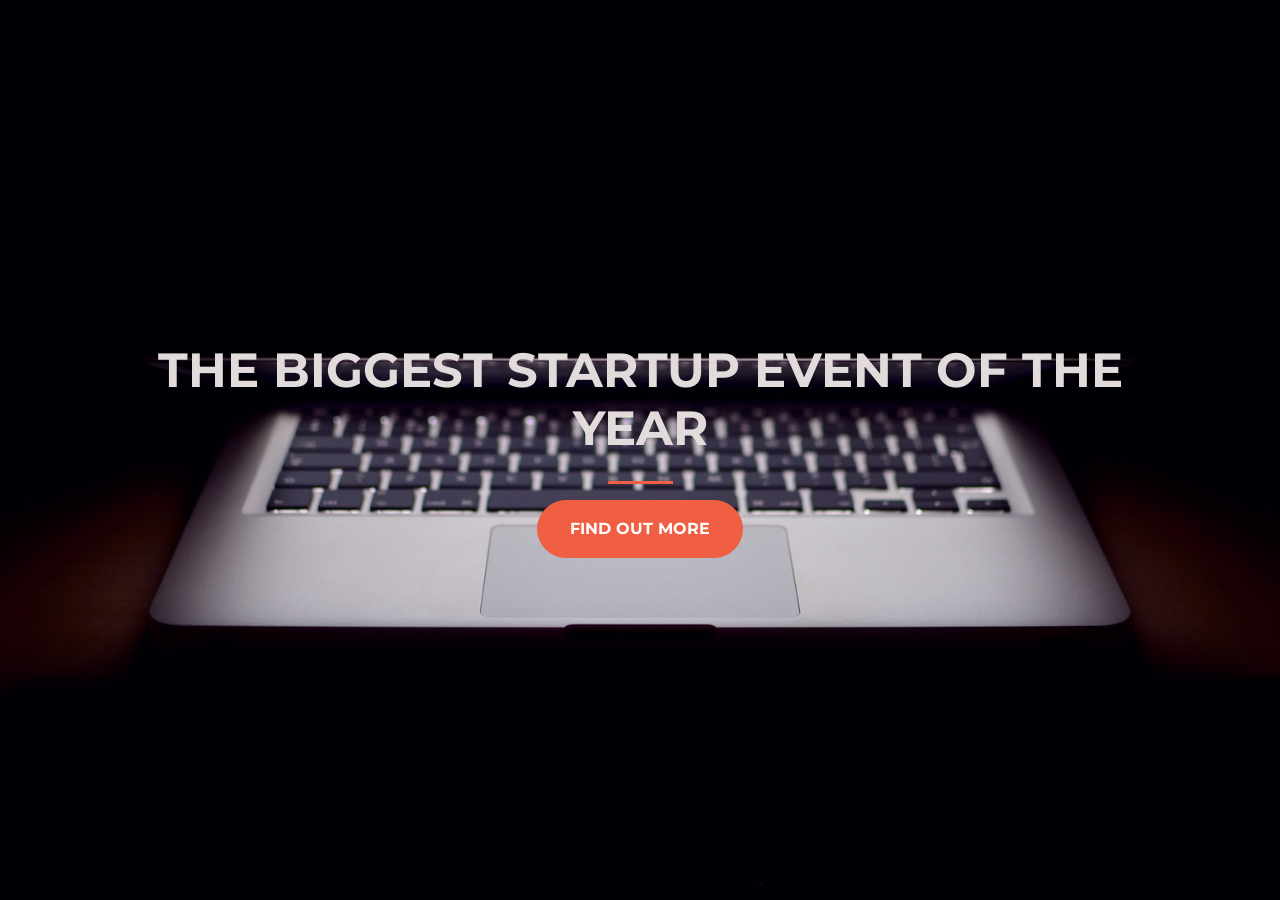
<file: index.html>
<!DOCTYPE html>
<html>
  <head>
    <title>Startup</title>
     <!-- Required meta tags -->
    <meta charset="utf-8">
    <meta name="viewport" content="width=device-width, initial-scale=1, shrink-to-fit=no">

    <!-- Google Fonts -->
    <link href="https://fonts.googleapis.com/css?family=Montserrat" rel="stylesheet">

    <!-- Bootstrap CSS from a CDN. This way you don't have to include the bootstrap file yourself -->
    <link rel="stylesheet" href="https://stackpath.bootstrapcdn.com/bootstrap/4.3.1/css/bootstrap.min.css" integrity="sha384-ggOyR0iXCbMQv3Xipma34MD+dH/1fQ784/j6cY/iJTQUOhcWr7x9JvoRxT2MZw1T" crossorigin="anonymous">
    
    <!-- Your own stylesheet -->
    <link rel="stylesheet" type="text/css" href="style.css">
  </head>
  <body>
    <div class="container d-flex align-items-center h-100">
      <div class="row">
        <header class="text-center col-12">
        <h1 class="text-uppercase"><strong>The biggest startup event of the year</strong></h1>
        </header>
        <div class="buffer col-12"></div>
        <section class="text-center col-12">
        <hr>
        <a href="https://mailchi.mp/0dd6ddae417a/ztmstudents">
        <button class="btn btn-primary btn-xl">Find out more</button>
        </a>
        </section>
      </div>
  </div>
  </body>
</html>
</file>
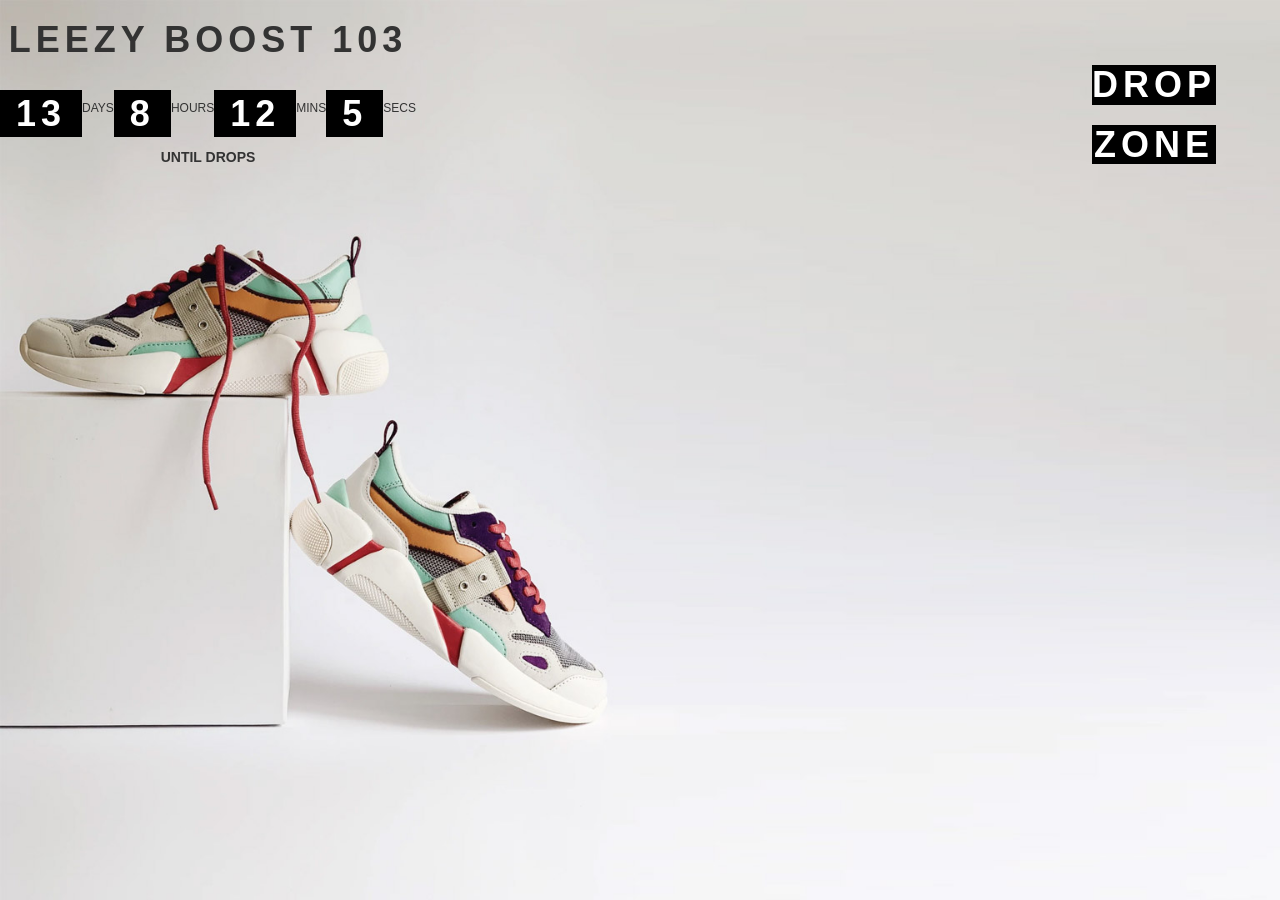
<file: dropZone/class16.html>
<!DOCTYPE html>
<html>
<head>
	<meta charset="utf-8">
	<meta name="viewport" content="width=device-width, initial-scale=1">

	<title>EME TEchnologies</title>

	<link rel="shortcut icon" href="loop3.jpg">
	<link rel="stylesheet" type="text/css" href="styleClass16.css">
	<link rel="stylesheet" 
	href="https://maxcdn.bootstrapcdn.com/bootstrap/3.4.1/css/bootstrap.min.css">

  	<script src="https://ajax.googleapis.com/ajax/libs/jquery/3.6.0/jquery.min.js"></script>
  	<script src="https://maxcdn.bootstrapcdn.com/bootstrap/3.4.1/js/bootstrap.min.js"></script>
  	<script src="jsClass16.js"></script>

</head>
<body>
	<div class="container-fluid drop-zone-bg" style="background-image: url(landing.jpg);">
		<div class="row">
			<div class="drop-zone-logo">
				<h1>DROP</h1>
				<h1>ZONE</h1>
			</div>
			<div class="drop-zone-timer">
				<div class="drop-zone-time-heading">
					<h1>LEEZY BOOST 103</h1>
				</div>
				<div class="drop-zone-timer-clock">
					<div class="drop-zone-timer-clock-box">
						<div class="drop-zone-timer-day">
							<h1></h1>
						</div>
						<div class="mt-2">
							<h6>DAYS</h6>
						</div>
					</div>
					<div class="drop-zone-timer-clock-box">
						<div class="drop-zone-timer-hours">
							<h1></h1>
						</div>
						<div class="mt-2">
							<h6>HOURS</h6>
						</div>
					</div>
					<div class="drop-zone-timer-clock-box">
						<div class="drop-zone-timer-minutes">
							<h1></h1>
						</div>
						<div class="mt-2">
							<h6>MINS</h6>
						</div>
					</div>
					<div class="drop-zone-timer-clock-box">
						<div class="drop-zone-timer-seconds">
							<h1></h1>
						</div>
						<div class="mt-2">
							<h6>SECS</h6>
						</div>
					</div>
				</div>
				<div class="drop-zone-time-description">
					<p>UNTIL DROPS</p>
				</div>
			</div>
		</div>		
	</div>
</body>
</html>
</file>
<file: style.css>
body,
html {
  width: 100%;
  height: 100%;
  font-family: 'Montserrat', sans-serif;
  background: url(header.jpg) no-repeat center center fixed; 
  -webkit-background-size: cover;
  -moz-background-size: cover;
  -o-background-size: cover;
  background-size: cover;
}
h1{
	font-size: 3rem;
	color: #e2dbdb;
}
hr{
	border-color: #F05F44;
	border-width: 3px;
	max-width: 65px;
}
.buffer{
	height: :10rem;
}
.btn{
	font-weight: 700;
	border-radius: 300px;
	text-transform: uppercase;
}
.btn-primary{
	background-color: #F05F44;
	border-color: #F05F44;
}
.btn-primary:hover{
	background-color: #ee4b08;
	border-color: #ee4b08;
	border-width: 4px;
}
.btn-xl{
	padding: 1rem 2rem;
}
</file>
<file: dropZone/styleClass16.css>
body {
	width: 100%;
	height: 100%;
	margin-left: 0;
	margin-right: 0;
	font-family: "Rozha One", sans-serif;
    font-weight: 900;
    font-style: normal;
}

.drop-zone-bg {
  width: 100%;
  height: 100vh;
  background-repeat: no-repeat;
  background-size: cover;
}

.drop-zone-logo {
	position: absolute;
  	top: 5%;
  	right: 5%;
}

.drop-zone-logo h1 {
	display: flex;
	align-items: center;
	justify-content: center;
	font-family: "Rozha One", sans-serif;
    font-weight: 900;
    font-style: normal;
	background: black;
	color: white;
    text-align: center;
    letter-spacing: 5px;
}

.drop-zone-timer {
    position: absolute;
}

.drop-zone-timer h1 {
	display: flex;
	align-items: center;
	justify-content: center;
	font-family: "Rozha One", sans-serif;
    font-weight: 900;
    font-style: normal;
    letter-spacing: 5px;
}

.drop-zone-timer-clock, .drop-zone-timer-clock-box {
	display: flex;
	align-items: center;
	justify-content: center;
	flex-wrap: wrap;
}

.drop-zone-timer-clock-box div {
	display: flex;
	align-items: center;
	justify-content: center;
}

.drop-zone-time-description {
	text-align: center;
	margin-bottom: 0;
}

.drop-zone-timer-day h1, .drop-zone-timer-hours h1, .drop-zone-timer-minutes h1, .drop-zone-timer-seconds h1 {
	font-family: "Rozha One", sans-serif;
    font-weight: 900;
    font-style: normal;
	background: black;
	color: white;
    text-align: center;
    letter-spacing: 5px;
	padding: 4px 16px;
}
</file>
